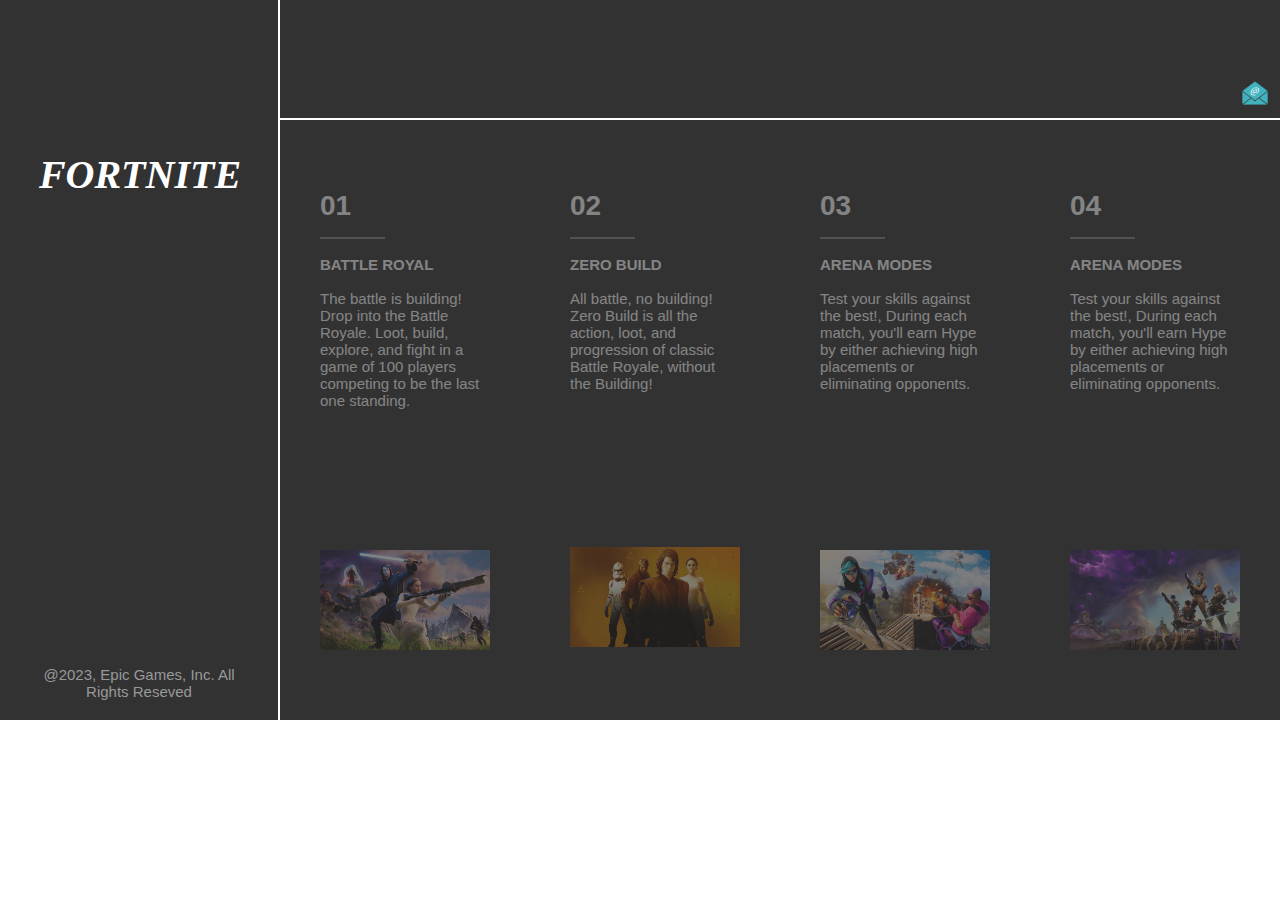
<file: index.html>
<!DOCTYPE html>
<html>
    <head>
        <title>Web 1-04</title>
        <link rel="stylesheet" type="text/css" href="main.css">
    </head>
    <body>
        <div id="contents">
            <div class="title_box">
                <p class="title_up_box"><i>FORTNITE</i></p>
                <p class="title_down_box">
                    @2023, Epic Games, Inc.
                    All Rights Reseved
                </p>
            </div>
            <div class="right">
                <div class="top">
                    <img src="mail.png">
                </div>
                <div class="bottom">
                    <div class="item">
                        <article>
                            <p class="font3">01</p><br>
                            <p class="font4">BATTLE ROYAL</p><br>
                            The battle is building!
                            Drop into the Battle
                            Royale. Loot, build,
                            explore, and fight in a
                            game of 100 players
                            competing to be the
                            last one standing.
                            <img src="img1.png">
                        </article>
                    </div>
                    <div class="item">
                        <article>
                            <p class="font3">02</p><br>
                            <p class="font4"> ZERO BUILD</p><br>
                            All battle, no building!
                            Zero Build is all the
                            action, loot, and
                            progression of classic
                            Battle Royale, without
                            the Building!
                            <a href="select.html"><img src="img2.png"></a>
                        </article>
                    </div>
                    <div class="item">
                        <article>
                            <p class="font3">03</p><br>
                            <p class="font4">ARENA MODES</p><br>
                            Test your skills
                            against the best!,
                            During each match,
                            you'll earn Hype by
                            either achieving high
                            placements or
                            eliminating
                            opponents.
                            <img src="img3.png">
                        </article>
                    </div>
                    <div class="item">
                        <article>
                            <p class="font3">04</p><br>
                            <p class="font4">ARENA MODES</p><br>
                            Test your skills
                            against the best!,
                            During each match,
                            you'll earn Hype by
                            either achieving high
                            placements or
                            eliminating
                            opponents.
                            <img src="img4.png">
                        </article>
                    </div>
                </div>
            </div>
        </div>
    </body>
</html>
</file>
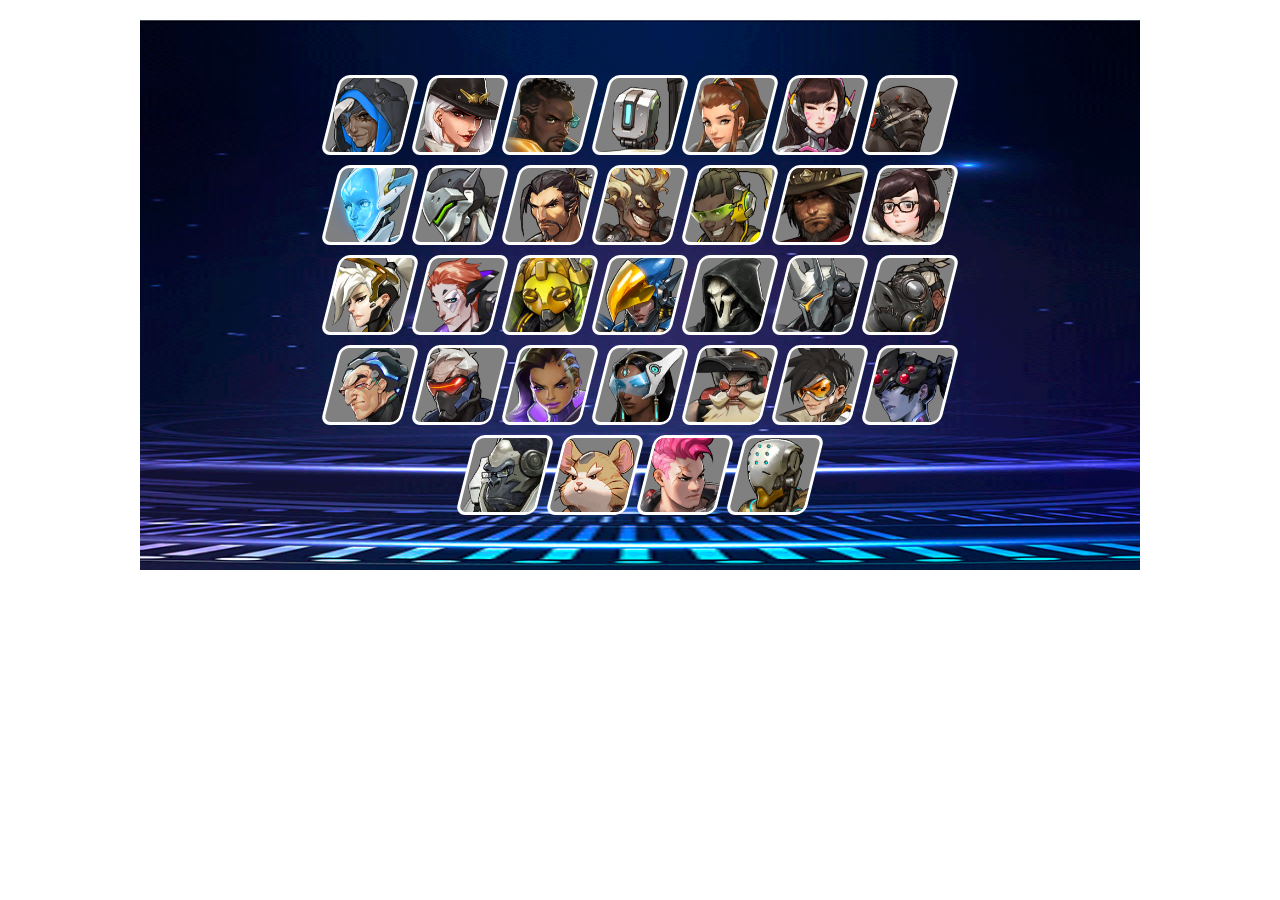
<file: select.html>
<!DOCTYPE html>
<html>
    <head>
        <title>Web 1-04</title>
        <link rel="stylesheet" type="text/css" href="select.css">
    </head>
    <body>
        <div id="base">
            <div class="container">
                    <article><img src="hero01.png"></article>
                    <article><img src="hero02.png"></article>
                    <article><img src="hero03.png"></article>
                    <article><img src="hero04.png"></article>
                    <article><img src="hero05.png"></article>
                    <article><img src="hero06.png"></article>
                    <article><img src="hero07.png"></article>
                    <article><img src="hero08.png"></article>
                    <article><img src="hero09.png"></article>
                    <article><img src="hero10.png"></article>
                    <article><img src="hero11.png"></article>
                    <article><img src="hero12.png"></article>
                    <article><img src="hero13.png"></article>
                    <article><img src="hero14.png"></article>
                    <article><img src="hero15.png"></article>
                    <article><img src="hero16.png"></article>
                    <article><img src="hero17.png"></article>
                    <article><img src="hero18.png"></article>
                    <article><img src="hero19.png"></article>
                    <article><img src="hero20.png"></article>
                    <article><img src="hero21.png"></article>
                    <article><img src="hero22.png"></article>
                    <article><img src="hero23.png"></article>
                    <article><img src="hero24.png"></article>
                    <article><img src="hero25.png"></article>
                    <article><img src="hero26.png"></article>
                    <article><img src="hero27.png"></article>
                    <article><img src="hero28.png"></article>
                    <article><img src="hero29.png"></article>
                    <article><img src="hero30.png"></article>
                    <article><img src="hero31.png"></article>
                    <article><img src="hero32.png"></article>
            </div>
        </div>
    </body>
</html>
</file>
<file: main.css>
* {
    margin: 0px; padding: 0px;
}

body {
    display: flex;
}

#contents {
    width: 1280px; height: 720px; margin: 0px auto;
    background-color: rgb(050, 050, 050);
    display: flex;
}

.title_box {
    width: 280px; height: 100%;
    box-sizing: border-box;
    border-right: 2px solid white;
    display: flex;
    flex-direction: column;
}
.title_up_box {
    width: 280px; height: 350px; 
    font-family: 'Times New Roman', Times, serif;
    font-size: 30pt; font-weight: 600;
    line-height: 50px;
    color: white;
    display: flex;
    align-items: center;
    justify-content: center;
}
.title_down_box {
    width: 200px; height: 350px;
    font-family: Verdana, Tahoma, sans-serif;
    text-align: center;
    font-size: 15px;
    color: rgb(153, 153, 153);
    display: flex;
    align-items: flex-end;
    margin: 0 auto;
}

.right {
    width: 1000px; height: 720px;
}
.right .top {
    box-sizing: border-box;
    width: 100%; height: 120px;
    border-bottom: 2px solid white;
    position: relative;
}
.right .top img {
    width: 30px; height: 30px;
    position: absolute;
    right: 10px;
    bottom: 10px;
}
.right .bottom {
    width: 100%; height: 600px;
    display: flex;
    
}

.right .bottom .item {
    width:250px; height: 100%;
    opacity: 0.4;
    color: white; 
    font-size: 15px;
    display: flex; flex-wrap: wrap;
    overflow: hidden;
    transition: 1s all ease;
    position: relative;
}
.right .bottom .item::before {
    background-image:  url(back.png);
    content: '';
    width: 0%;
    height: 100%;
    transition: all 1s ease;
    position: absolute;
    z-index: -1;
}

.right .bottom .item:hover::before {
    width: 100%;
    opacity: 1;
}

.right .bottom .item:hover {
    opacity: 0.9;
}

.right .bottom .item article {
    width: 170px;
    height: 460px;
    display: flex;
    flex-direction: column;
    margin: auto;
    font-family: Verdana, Tahoma, sans-serif;
}

.right .bottom .item article img {
    width: 170px; 
    height: 100px;
    margin-top: auto;
}

.right .bottom .item article a {
    margin-top: auto;
}

.right .bottom .item:hover img {
    width: 190px; height: 120px;
    transition: 0.5s;
}

.font3 {
    font-size: 28px; font-weight: 600;
    padding-bottom: 15px;
    width:65px;
    border-bottom: 2px solid gray;
}
.font4 {
    font-size: 15px; font-weight: 600;
}
</file>
<file: select.css>
* {
    margin: 0px; padding: 0px;
}
#base {
    width: 1000px;
    margin: 20px auto;
    background-image: url(back.png);
    background-size: 100% 100%;
}

#base .container {
    width: 700px;
    padding: 50px 0;
    display: flex; flex-wrap: wrap;
    justify-content: center;
    margin: 0 auto;
}

#base .container article {
    box-sizing: border-box;
    width: 80px; height: 80px;
    margin: 5px;
    border: 3px solid white;
    border-radius: 10px;
    background-color: gray;
    transform: skewx(-14deg);
    overflow: hidden;
    transition: background-color 0.5s;
}

#base .container article img {
    width: 90px; height:80px;
    transform: skew(14deg) translateX(-10px);
}

#base .container article:hover {
    background-color: pink;
    transform:  skewx(-14deg) scale(1.4);
    z-index: 1;
}
</file>
